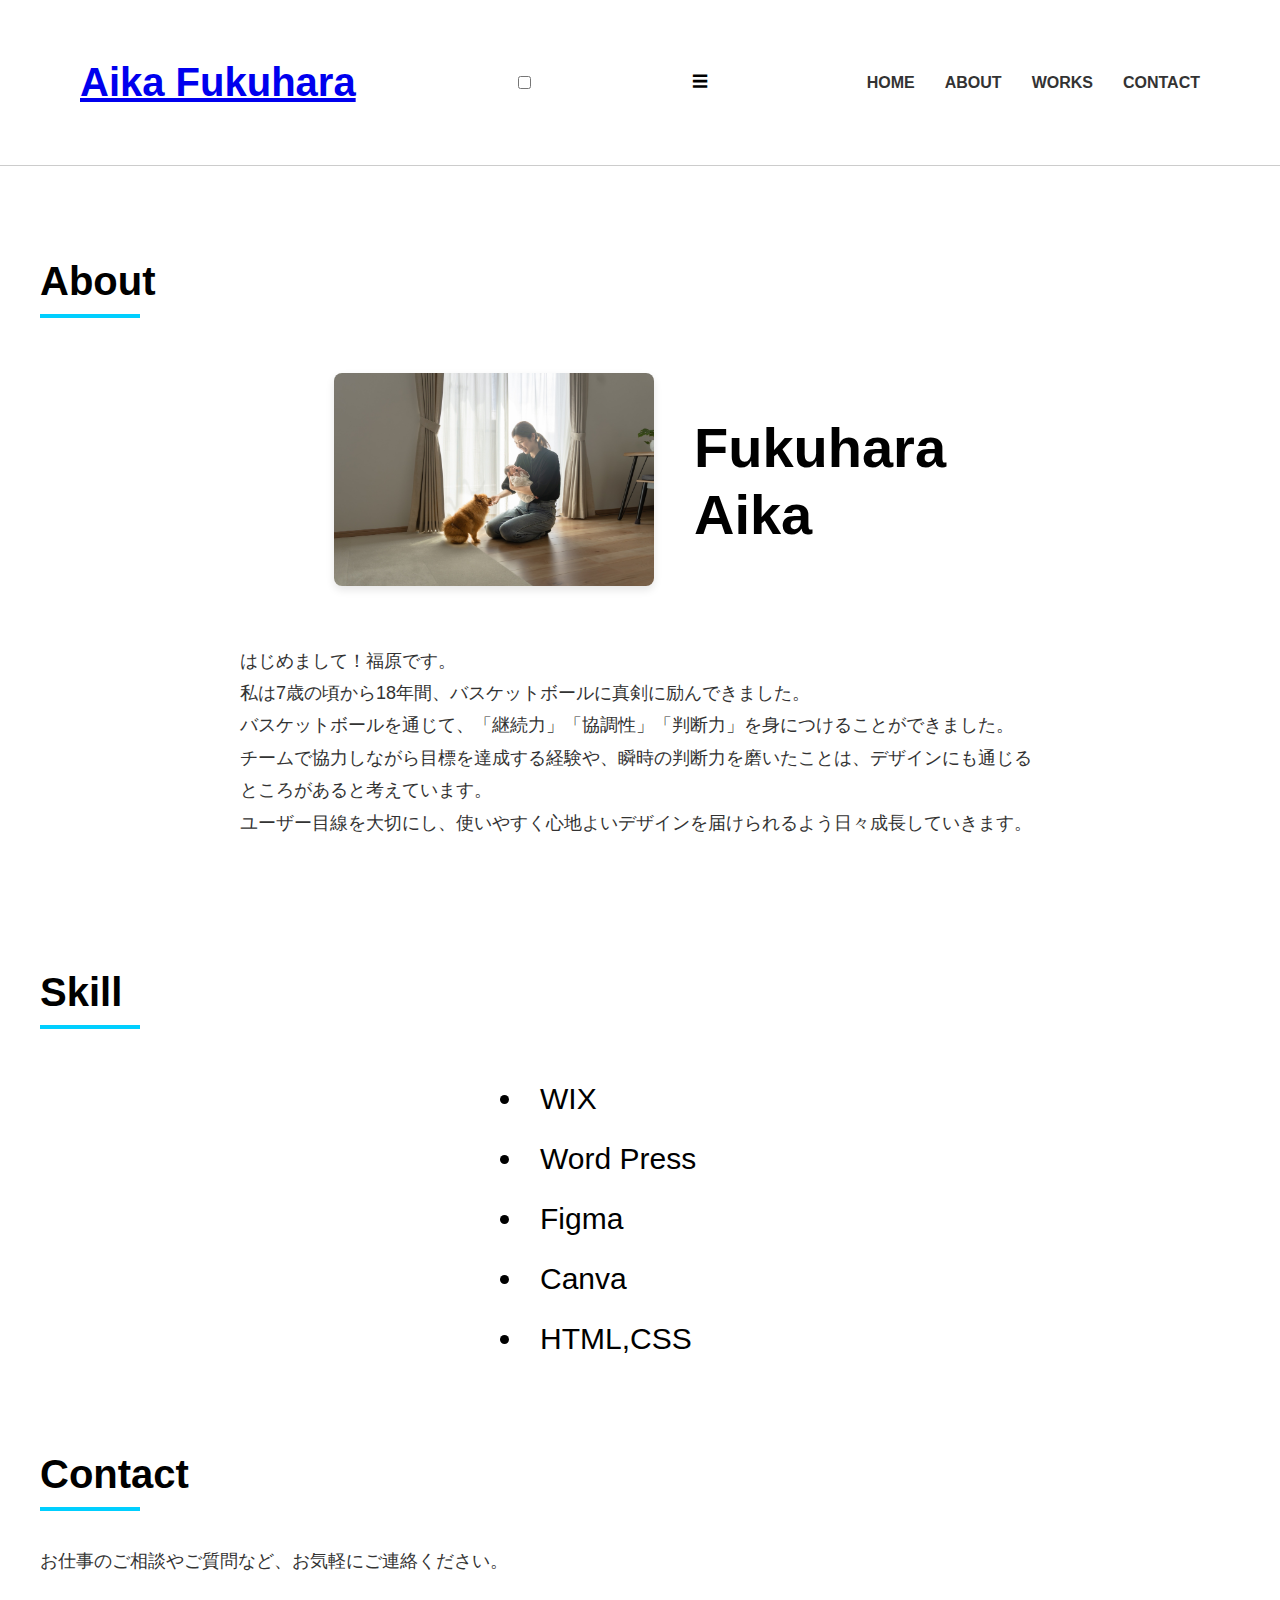
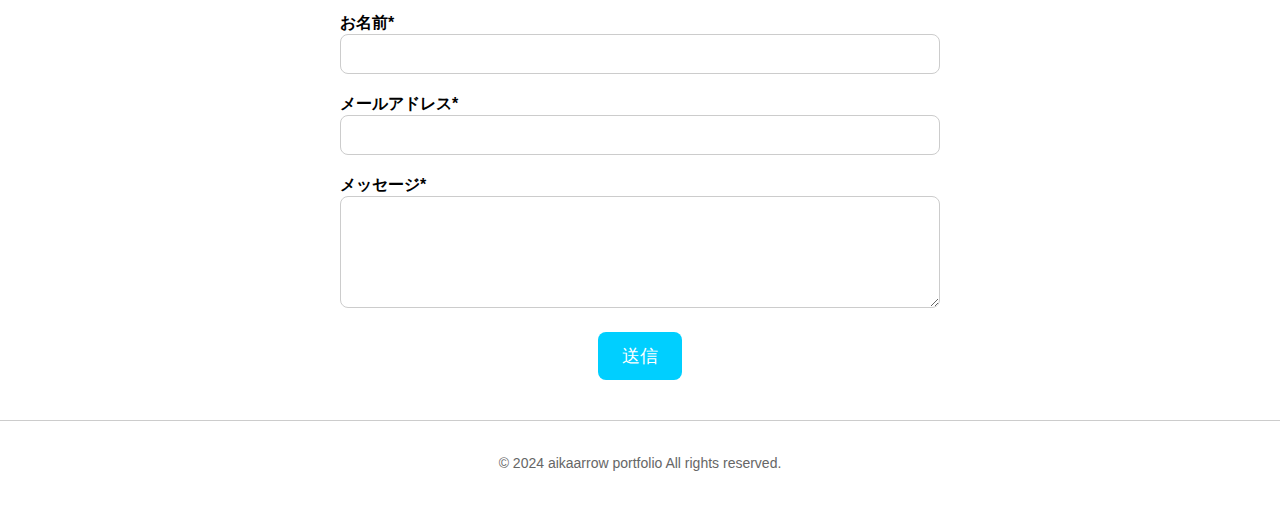
<file: about.html>
<!DOCTYPE html>
<html lang="ja">
<head>
  <meta charset="UTF-8" />
  <meta name="viewport" content="width=device-width, initial-scale=1" />
  <title>About - Aika Fukuhara</title>
  <link rel="stylesheet" href="style.css" />
</head>
<body>

  <header class="site-header">
    <div class="container">
      <h1 class="logo"><a href="index.html">Aika Fukuhara</a></h1>


      <input type="checkbox" id="nav-toggle" class="nav-toggle">
      <label for="nav-toggle" class="hamburger">☰</label>  

      <nav class="site-nav">
        <ul>
          <li><a href="index.html">HOME</a></li>
          <li><a href="about.html" aria-current="page">ABOUT</a></li>
          <li><a href="works.html">WORKS</a></li>
          <li><a href="about.html#contact">CONTACT</a></li>
        </ul>
      </nav>
    </div>
  </header>

  <main class="about-page">
    <h2 class="about-heading">About</h2>

    <div class="about-content">
      <div class="about-left">
        <img src="images/about-photo.jpg" alt="プロフィール画像" />
      </div>
      <div class="about-right">
        <p class="about-name">Fukuhara<br>Aika</p>
      </div>
    </div>

    <div class="about-description">
      <p>
        はじめまして！福原です。<br>
        私は7歳の頃から18年間、バスケットボールに真剣に励んできました。<br>
        バスケットボールを通じて、「継続力」「協調性」「判断力」を身につけることができました。<br>
        チームで協力しながら目標を達成する経験や、瞬時の判断力を磨いたことは、デザインにも通じるところがあると考えています。<br>
        ユーザー目線を大切にし、使いやすく心地よいデザインを届けられるよう日々成長していきます。
      </p>
    </div>
  </main>

  <section class="skill-section">
    <h2 class="skill-heading">Skill</h2>
    <ul class="skill-list">
      <li>WIX</li>
      <li>Word Press</li>
      <li>Figma</li>
      <li>Canva</li>
      <li>HTML,CSS</li>
    </ul>
  </section>  

  <section class="contact-section" id="contact">
    <h2 class="contact-heading">Contact</h2>
    <p class="contact-text">お仕事のご相談やご質問など、お気軽にご連絡ください。</p>
  
    <form class="contact-form" action="#" method="post">
      <label>お名前*
        <input type="text" name="name" required>
      </label>
      <label>メールアドレス*
        <input type="email" name="email" required>
      </label>
      <label>メッセージ*
        <textarea name="message" rows="5" required></textarea>
      </label>
      <button type="submit">送信</button>
    </form>
  </section>  

  <footer>
    <p>© 2024 aikaarrow portfolio All rights reserved.</p>
  </footer>

</body>
</html>
</file>
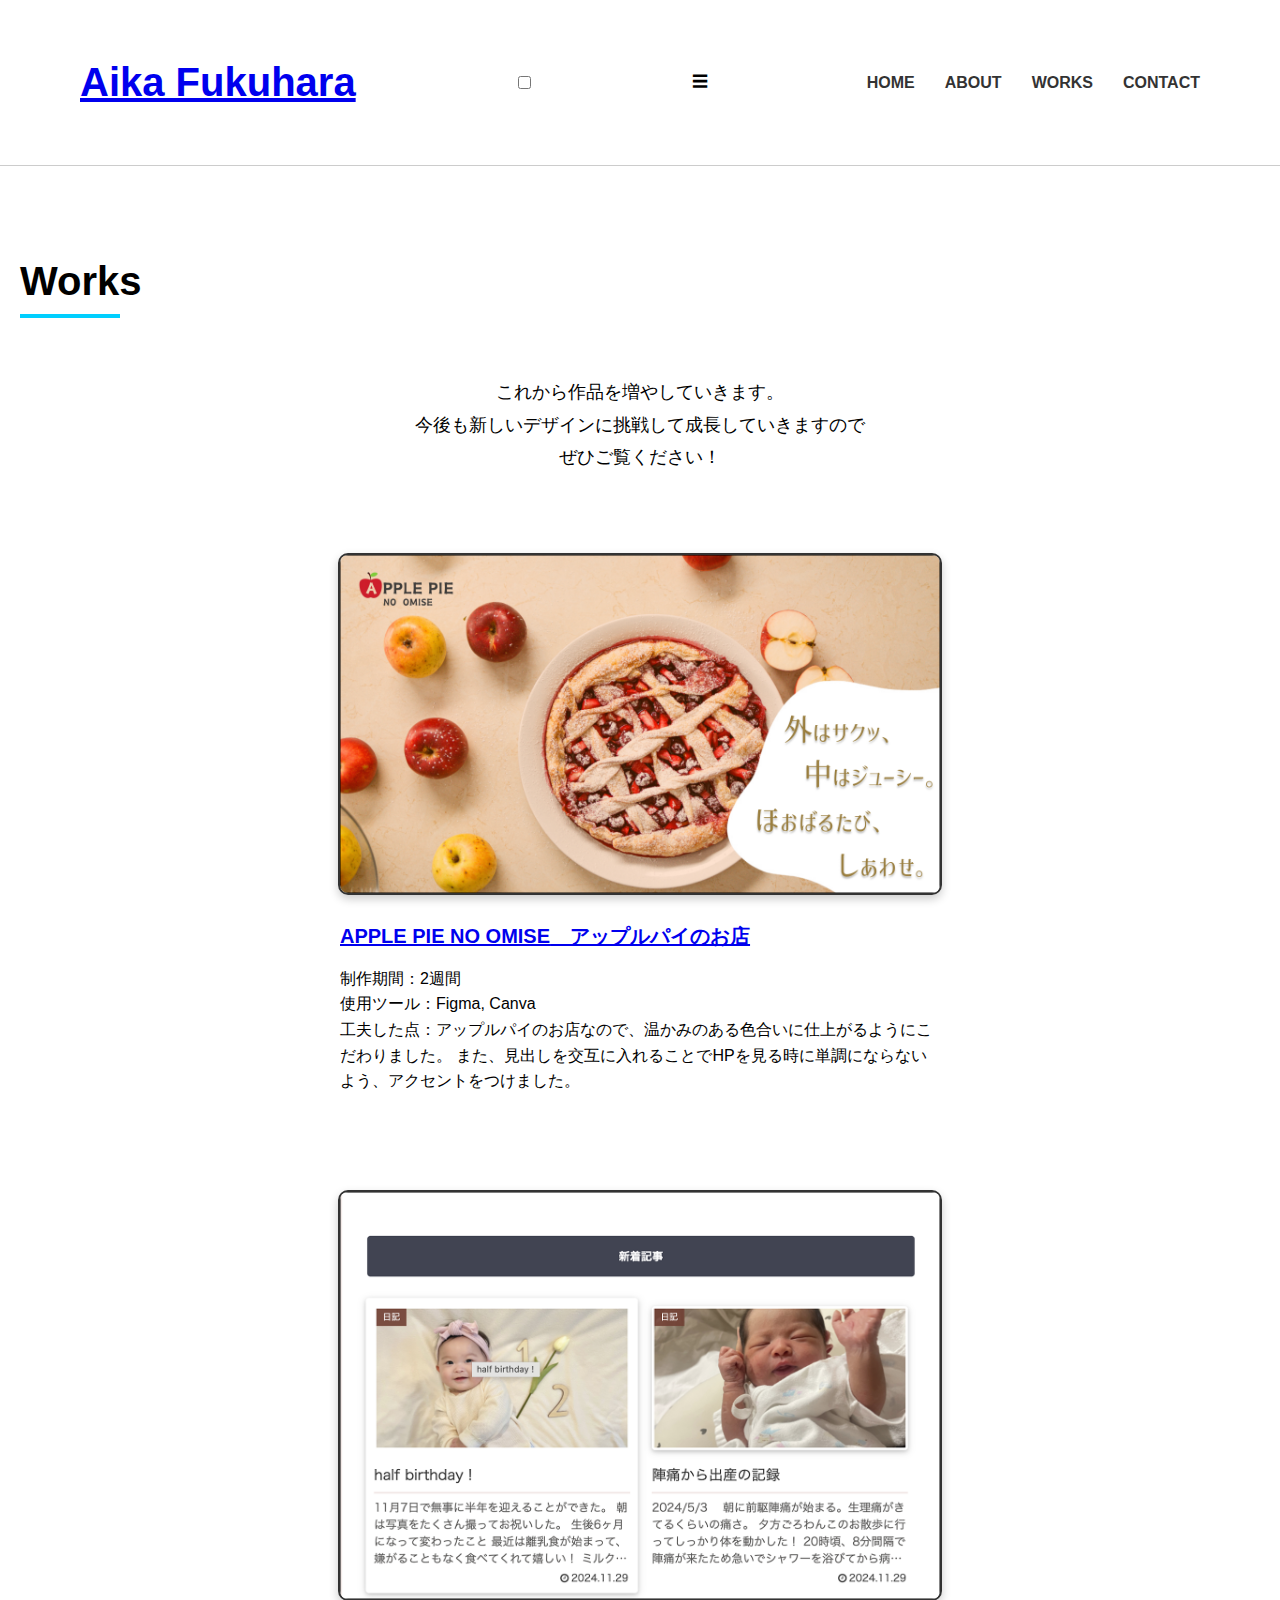
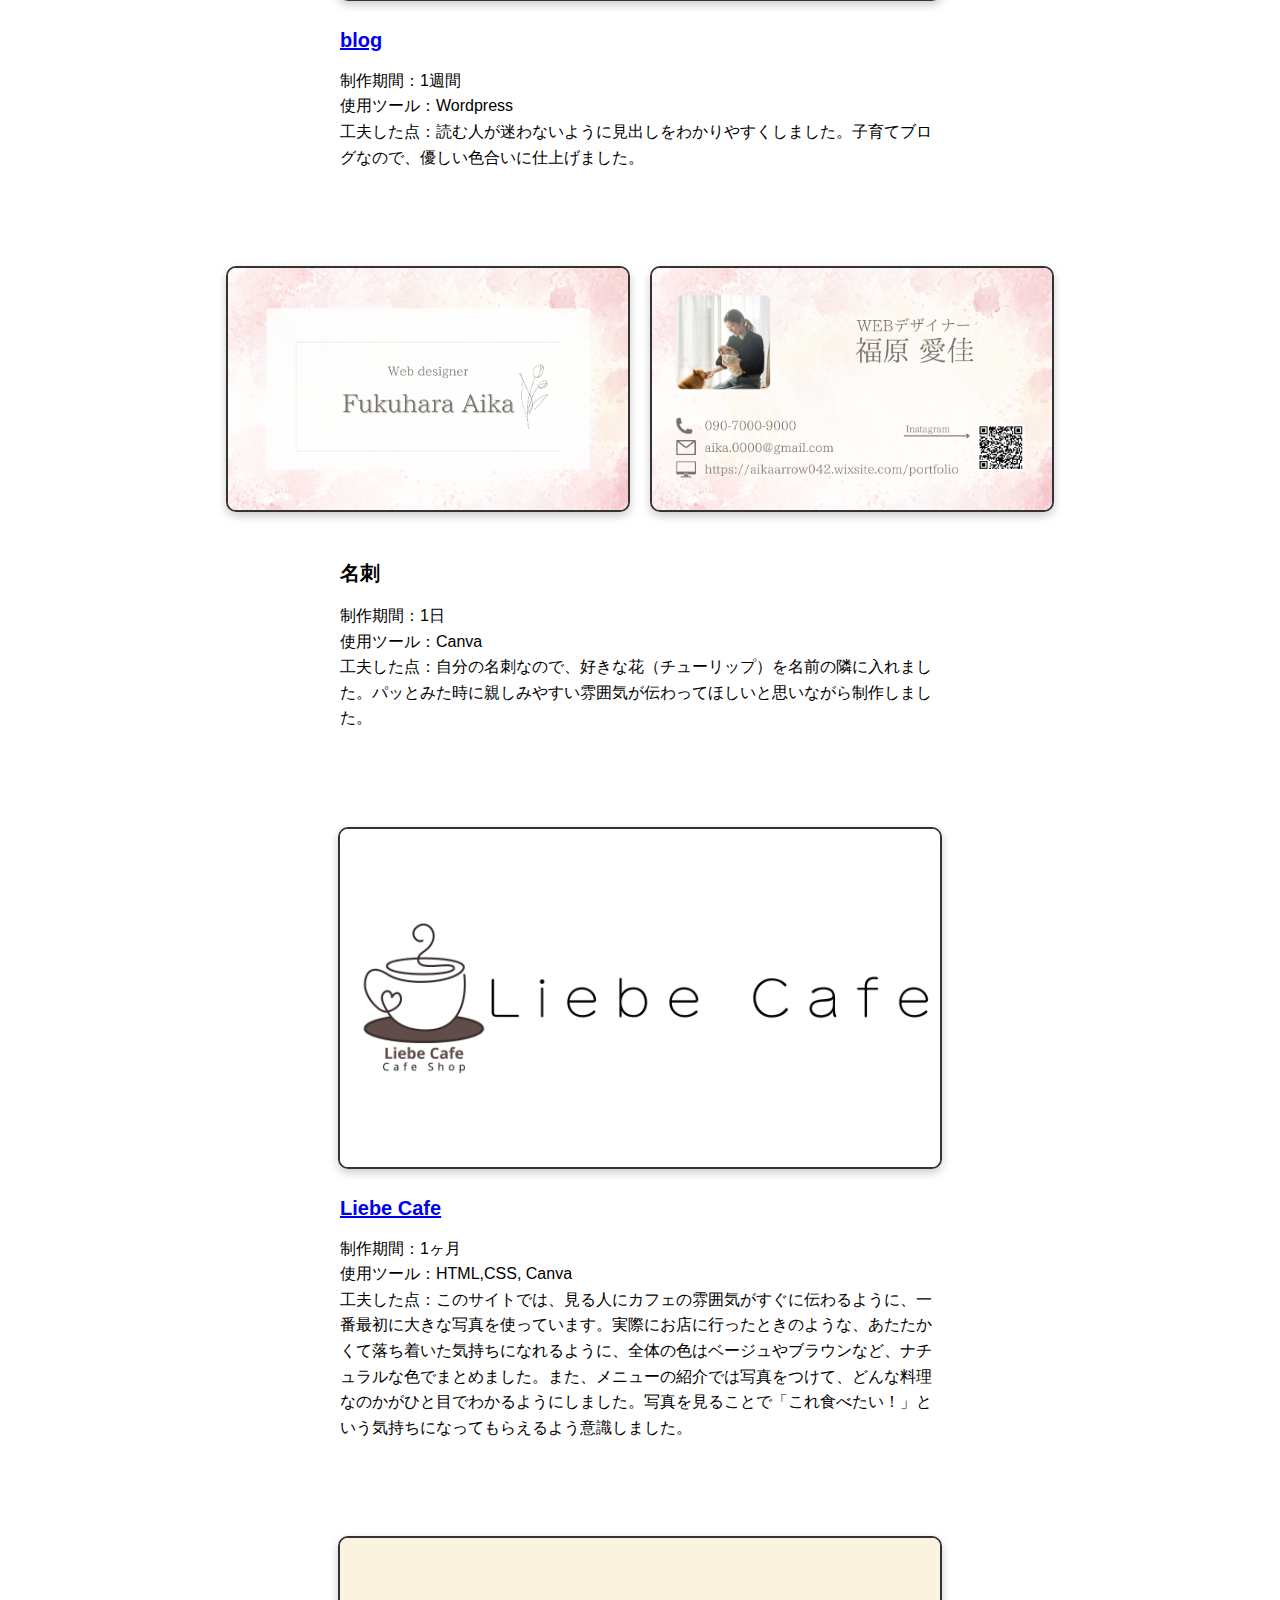
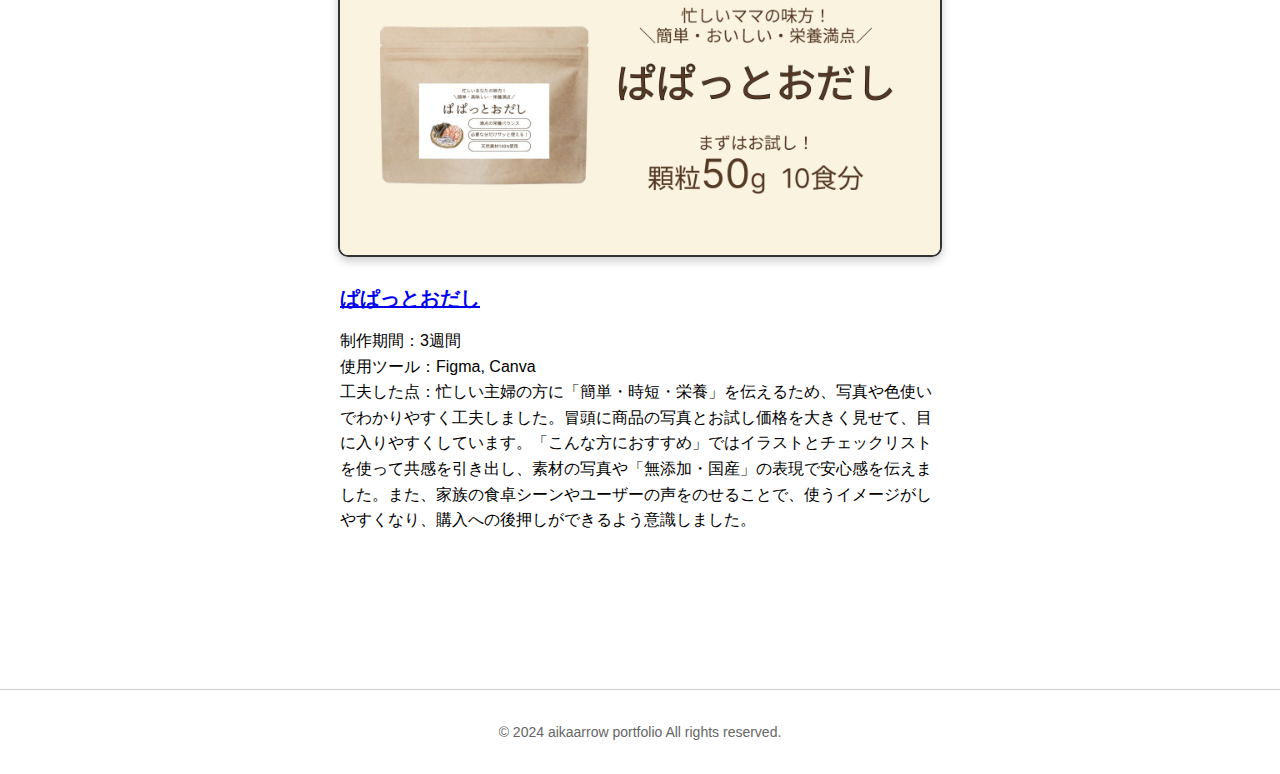
<file: works.html>
<!DOCTYPE html>
<html lang="ja">
<head>
  <meta charset="UTF-8" />
  <meta name="viewport" content="width=device-width, initial-scale=1" />
  <title>Works - Aika Fukuhara</title>
  <link rel="stylesheet" href="style.css" />
</head>
<body>

  <header class="site-header">
    <div class="container">
      <h1 class="logo"><a href="index.html">Aika Fukuhara</a></h1>


      <input type="checkbox" id="nav-toggle" class="nav-toggle">
      <label for="nav-toggle" class="hamburger">☰</label>  

      <nav class="site-nav">
        <ul>
          <li><a href="index.html">HOME</a></li>
          <li><a href="about.html">ABOUT</a></li>
          <li><a href="works.html" aria-current="page">WORKS</a></li>
          <li><a href="about.html#contact">CONTACT</a></li>
        </ul>
      </nav>
    </div>
  </header>

  <main class="works-page">
    <h2 class="about-heading">Works</h2>  
    <div class="works-intro">
        <p>これから作品を増やしていきます。<br>
        今後も新しいデザインに挑戦して成長していきますので<br>
        ぜひご覧ください！</p>
      </div>

   
  <div class="work-item">
    <img src="images/apple.png" alt="APPLE PIE NO OMISEのデザイン" class="work-image" />
    <div class="work-info">
      <h3><a href="apple.html"><strong>APPLE PIE NO OMISE</strong>　アップルパイのお店</a></h3>
      <p>制作期間：2週間<br>
      使用ツール：Figma, Canva<br>
      工夫した点：アップルパイのお店なので、温かみのある色合いに仕上がるようにこだわりました。
      また、見出しを交互に入れることでHPを見る時に単調にならないよう、アクセントをつけました。</p>
    </div>
  </div>

  <div class="work-item">
    <img src="images/blog.png" alt="blog" class="work-image" />
    <div class="work-info">
      <h3><a href="https://wordpress567.net/" ><strong>blog</strong></a></h3>
      <p>制作期間：1週間<br>
      使用ツール：Wordpress<br>
      工夫した点：読む人が迷わないように見出しをわかりやすくしました。​子育てブログなので、優しい色合いに仕上げました。</p>
    </div>
  </div>

  <div class="work-item">
    <div class="work-images meishi-images">
      <img src="images/meishi1.png" alt="名刺1" class="work-image" />
      <img src="images/meishi2.png" alt="名刺2" class="work-image" />
    </div>
    <div class="work-info">
      <h3><strong>名刺</strong></h3>
      <p>制作期間：1日<br>
      使用ツール：Canva<br>
      工夫した点：自分の名刺なので、好きな花（チューリップ）を名前の隣に入れました。​パッとみた時に親しみやすい雰囲気が伝わってほしいと思いながら制作しました。</p>
    </div>
  </div>
  
  

  <div class="work-item">
    <img src="images/liebecafe.png" alt="liebecafe" class="work-image" />
    <div class="work-info">
      <h3><a href="https://libecafe20210325.netlify.app/" ><strong>Liebe Cafe</strong></a></h3>
      <p>制作期間：1ヶ月<br>
      使用ツール：HTML,CSS, Canva<br>
      工夫した点：このサイトでは、見る人にカフェの雰囲気がすぐに伝わるように、一番最初に大きな写真を使っています。実際にお店に行ったときのような、あたたかくて落ち着いた気持ちになれるように、全体の色はベージュやブラウンなど、ナチュラルな色でまとめました。また、メニューの紹介では写真をつけて、どんな料理なのかがひと目でわかるようにしました。写真を見ることで「これ食べたい！」という気持ちになってもらえるよう意識しました。</p>
    </div>
  </div>

  <div class="work-item">
    <img src="images/ppo-lp.png" alt="ぱぱっとおだし" class="work-image" />
    <div class="work-info">
      <h3><a href="ppo.html"><strong>ぱぱっとおだし</strong></a></h3>
      <p>制作期間：3週間<br>
      使用ツール：Figma, Canva<br>
      工夫した点：忙しい主婦の方に「簡単・時短・栄養」を伝えるため、写真や色使いでわかりやすく工夫しました。冒頭に商品の写真とお試し価格を大きく見せて、目に入りやすくしています。「こんな方におすすめ」ではイラストとチェックリストを使って共感を引き出し、素材の写真や「無添加・国産」の表現で安心感を伝えました。また、家族の食卓シーンやユーザーの声をのせることで、使うイメージがしやすくなり、購入への後押しができるよう意識しました。</p>
    </div>
  </div>
  
  </main>

  <footer>
    <p>© 2024 aikaarrow portfolio All rights reserved.</p>
  </footer>

</body>
</html>
</file>
<file: style.css>
body {
  margin: 0;
  font-family: 'Yu Gothic', sans-serif;
}

/* ヘッダー全体 */
.site-header {
  position: relative;
  z-index: 10;
  background-color: #fff;
  padding: 60px 80px;
  border-bottom: 1px solid #ccc;
}

/* ヘッダーの中身を左右に分ける */
.container {
  display: flex;
  justify-content: space-between;
  align-items: center;
}

/* ロゴ */
.logo {
  font-size: 40px;
  font-weight: bold;
  margin: 0;
}

/* ナビゲーション */
.site-nav ul {
  list-style: none;
  display: flex;
  gap: 30px;
  margin: 0;
  padding: 0;
}

.site-nav a {
  text-decoration: none;
  color: #333;
  font-weight: bold;
}

.site-nav a:hover,
.site-nav a:focus {
  color: #007bff;
}

/* メインビジュアルのパララックス背景 */
.main-visual {
  margin-top: 10px;
  height: 100vh;
  overflow: hidden;
}

.parallax-bg {
  background-image: url("images/wave.jpg");
  height: 100vh;
  background-size: cover;
  background-position: center;
  background-attachment: fixed; /* パララックス効果 */
}

/* About セクション */
.about {
  background-color: #fff;
  padding: 60px 20px;
  text-align: center;
  margin-bottom: 20px;
}

.about .content {
  display: flex;
  flex-direction: column;
  align-items: center;
  max-width: 800px;
  margin: 0 auto;
}

.about h2 {
  font-size: 36px;
  font-weight: bold;
  margin-bottom: 5px;
}

.about p {
  font-size: 18px;
  line-height: 1.8;
  color: #000;
  white-space: pre-line;
}

/* Works セクション */
.works {
  padding: 20px 20px;
  background-color: #fff;
  text-align: center;
}

.works-content {
  display: flex;
  flex-direction: column;
  align-items: center;
}

.works h2 {
  font-size: 36px;
  margin-bottom: 30px;
}

/* 画像の基本スタイル */
.works img {
  width: 80%;
  max-width: 600px;
  height: auto;
  border-radius: 8px;
  border: 2px solid #333;
  box-shadow: 0 4px 12px rgba(0, 0, 0, 0.1);
  margin-bottom: 40px;
  transition: transform 0.5s ease, box-shadow 0.5s ease;
  transform: translateY(0); /* 初期位置 */
}

/* 浮上アニメーション */
.works img.loaded {
  transform: translateY(-8px);
  box-shadow: 0 8px 20px rgba(0, 0, 0, 0.2);
}

/* フッター */
footer {
  background-color: #fff;
  text-align: center;
  padding: 20px 0;
  color: #666;
  font-size: 14px;
  border-top: 1px solid #ccc;
}

/* フェードイン用 */
.fade-in {
  opacity: 0;
  transform: translateY(30px);
  transition: opacity 1s ease, transform 1s ease;
}

.fade-in.visible {
  opacity: 1;
  transform: translateY(0);
}

.fade-in.delay1 {
  transition-delay: 0.2s;
}

.fade-in.delay2 {
  transition-delay: 0.4s;
}

/* Aboutページのスタイル */
.about-page {
  padding: 60px 40px;
  background-color: #fff;
}

.about-heading {
  font-size: 40px;
  font-weight: bold;
  text-align: left;
  position: relative;
  margin-bottom: 40px;
  display: inline-block;
}

.about-heading::after {
  content: "";
  display: block;
  width: 100px;
  height: 4px;
  background-color: #00cfff;
  margin-top: 10px;
}

.about-content {
  display: flex;
  flex-direction: row;
  align-items: center;
  justify-content: center;
  flex-wrap: wrap;
  gap: 40px;
}

.about-left img {
  width: 320px;
  height: auto;
  border-radius: 8px;
  box-shadow: 0 4px 8px rgba(0,0,0,0.1);
}

.about-right .about-name {
  font-size: 56px;
  font-weight: bold;
  line-height: 1.2;
}

.about-description {
  max-width: 800px;
  margin: 40px auto 0;
  font-size: 18px;
  line-height: 1.8;
  color: #333;
  text-align: left;
}

.about-description p {
  margin-bottom: 28px;
}

.about-description em {
  font-style: italic;
}

/* Skillセクション */
.skill-section {
  padding: 10px 40px;
  background-color: #fff;
}

.skill-heading {
  font-size: 40px;
  font-weight: bold;
  text-align: left;
  position: relative;
  margin-bottom: 40px;
  display: inline-block;
}

.skill-heading::after {
  content: "";
  display: block;
  width: 100px;
  height: 4px;
  background-color: #00cfff;
  margin-top: 10px;
}

.skill-list {
  font-size: 30px;
  line-height: 2;
  margin: 0 auto;
  padding-left: 20px;
  text-align: left;
  list-style-position: inside;
  max-width: 300px;
}

/* Contactセクション */
.contact-section {
  padding: 40px 40px;
  background-color: #fff;
}

.contact-heading {
  font-size: 40px;
  font-weight: bold;
  text-align: left;
  margin-bottom: 20px;
  position: relative;
  display: inline-block;
}

.contact-heading::after {
  content: "";
  display: block;
  width: 100px;
  height: 4px;
  background-color: #00cfff;
  margin-top: 10px;
}

.contact-text {
  font-size: 18px;
  margin-bottom: 40px;
  color: #333;
}

.contact-form {
  max-width: 600px;
  margin: 0 auto;
  text-align: left;
}

.contact-form label {
  display: block;
  margin-bottom: 20px;
  font-weight: bold;
}

.contact-form input,
.contact-form textarea {
  width: 100%;
  padding: 10px;
  font-size: 16px;
  border: 1px solid #ccc;
  border-radius: 8px;
  box-sizing: border-box;
}

.contact-form button {
  background-color: #00cfff;
  color: #fff;
  padding: 12px 24px;
  font-size: 18px;
  border: none;
  border-radius: 8px;
  cursor: pointer;

  display: block;
  margin: 20px auto 0;
}

.contact-form button:hover {
  background-color: #00b5e2;
}

.works-page {
  padding: 60px 20px;
  background-color: #fff;
}

.works-intro p {
  font-size: 18px;
  line-height: 1.8;
  margin-bottom: 80px;
  text-align: center;
}

.work-item {
  display: flex;
  flex-direction: column;
  align-items: center; 
  margin-bottom: 80px;
}

.work-image {
  width: 100%;
  max-width: 600px;
  margin-bottom: 8px;
  border: 2px solid #333;
  border-radius: 10px;
  box-shadow: 0 4px 10px rgba(0, 0, 0, 0.2);
}

.work-info {
  text-align: left; 
  width: 100%;
  max-width: 600px;
}


.work-info h3 {
  font-size: 20px;
  margin-bottom: 10px;
}

.work-info p {
  font-size: 16px;
  line-height: 1.6;
}

.section-title {
  font-size: 28px;
  text-align: left;
  border-left: 5px solid #00aaff;
  padding-left: 10px;
  margin-bottom: 40px;
}

.work-images {
  display: flex;
  justify-content: center;
  gap: 20px;
  flex-wrap: wrap;
  margin-bottom: 20px;
}



.work-images .work-image {
  width: 45%;
  max-width: 300px;
  height: auto;
}

.meishi-images .work-image {
  width: 80%;
  max-width: 400px;
}

@media (max-width: 768px) {
  .work-images .work-image {
    width: 100%;
    max-width: 100%;
  }
  .meishi-images .work-image {
    width: 100%;
    max-width: 100%;
  }
}

html {
  scroll-behavior: smooth;
}

/* --- スマホ・小画面（〜480px） --- */
@media (max-width: 480px) {

  .site-header {
    padding: 30px 20px;
  }

  .container {
    flex-direction: column;
    align-items: flex-start;
    gap: 15px;
  }

  .logo {
    font-size: 28px;
  }

  .site-nav ul {
    flex-direction: column;
    gap: 15px;
  }

  .site-nav a {
    font-size: 16px;
  }

  .main-visual {
    height: 50vh; /* スマホでは高さを少し縮める */
  }

  .parallax-bg {
    background-attachment: scroll; /* パララックスはスマホ非対応が多いので通常スクロールに */
  }

  .about .content {
    padding: 0 10px;
  }

  .about h2 {
    font-size: 28px;
  }

  .about p {
    font-size: 16px;
    line-height: 1.6;
  }

  .works-content {
    flex-direction: column;
    align-items: center;
  }

  .works img {
    width: 100%;
    max-width: 100%;
  }

  /* Aboutページのabout-contentは縦並び */
  .about-content {
    flex-direction: column;
    align-items: center;
    gap: 20px;
  }

  .about-left img {
    width: 80%;
    max-width: 280px;
  }

  .about-right .about-name {
    font-size: 36px;
    text-align: center;
  }

  .about-description {
    max-width: 100%;
    margin: 20px 10px 0;
    font-size: 16px;
  }

  /* Skill セクション */
  .skill-section {
    padding: 20px 10px;
  }

  .skill-heading {
    font-size: 28px;
  }

  .skill-list {
    font-size: 20px;
    max-width: 100%;
    padding-left: 10px;
  }

  /* Contactセクション */
  .contact-section {
    padding: 20px 10px;
  }

  .contact-heading {
    font-size: 28px;
  }

  .contact-text {
    font-size: 16px;
  }

  .contact-form input,
  .contact-form textarea {
    font-size: 14px;
    padding: 8px;
  }

  .contact-form button {
    font-size: 16px;
    padding: 10px 20px;
  }

  .work-images .work-image,
  .meishi-images .work-image {
    width: 100%;
    max-width: 100%;
  }
}


/* --- タブレット（481px〜768px） --- */
@media (min-width: 481px) and (max-width: 768px) {

  .site-header {
    padding: 40px 40px;
  }

  .container {
    flex-wrap: wrap;
    justify-content: center;
  }

  .logo {
    font-size: 32px;
    margin-bottom: 10px;
  }

  .site-nav ul {
    gap: 20px;
    flex-wrap: wrap;
    justify-content: center;
  }

  .site-nav a {
    font-size: 18px;
  }

  .main-visual {
    height: 70vh;
  }

  .parallax-bg {
    background-attachment: scroll;
  }

  .about h2,
  .skill-heading,
  .contact-heading,
  .about-heading {
    font-size: 32px;
  }

  .about p,
  .about-description,
  .contact-text {
    font-size: 16px;
    line-height: 1.6;
  }

  .about-content {
    flex-direction: row;
    flex-wrap: wrap;
    justify-content: center;
    gap: 30px;
  }

  .about-left img {
    width: 280px;
  }

  .about-right .about-name {
    font-size: 42px;
  }

  .skill-list {
    font-size: 24px;
  }

  .contact-form input,
  .contact-form textarea {
    font-size: 16px;
  }

  .contact-form button {
    font-size: 18px;
  }
}
</file>
